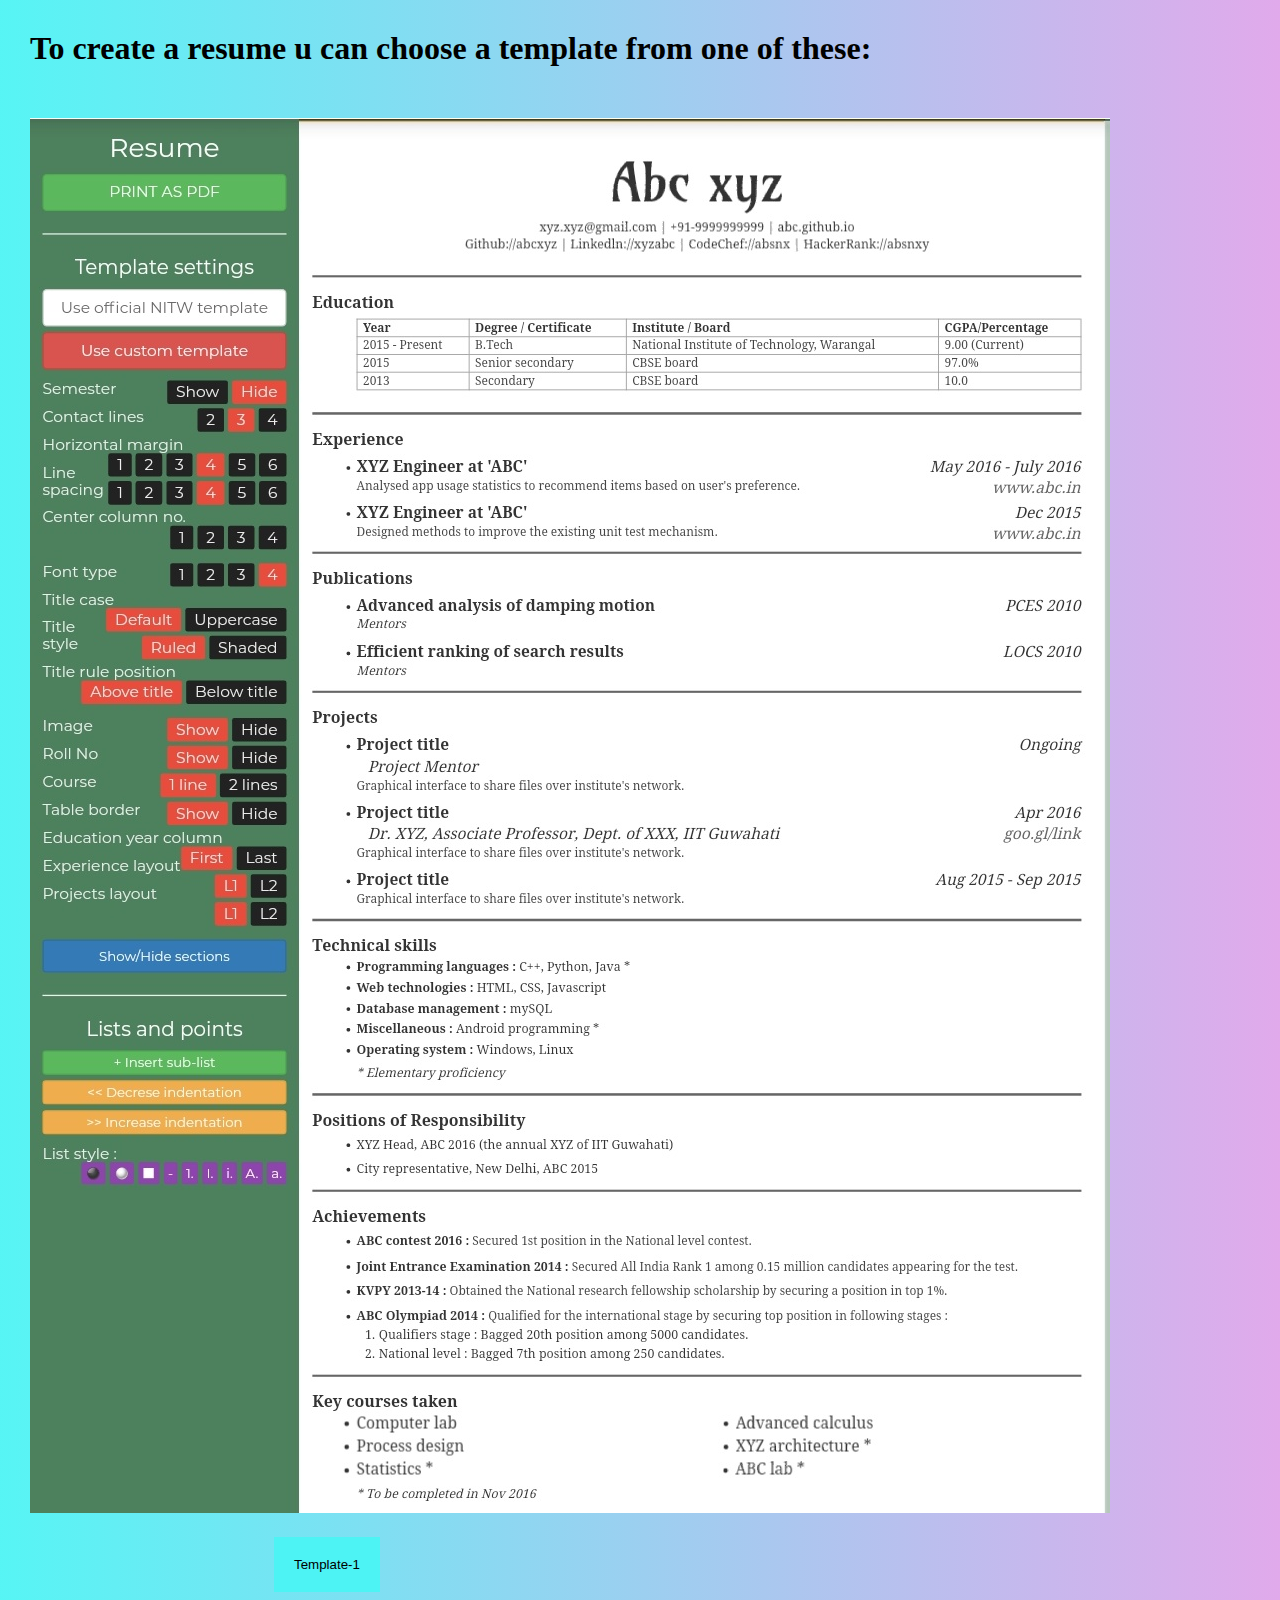
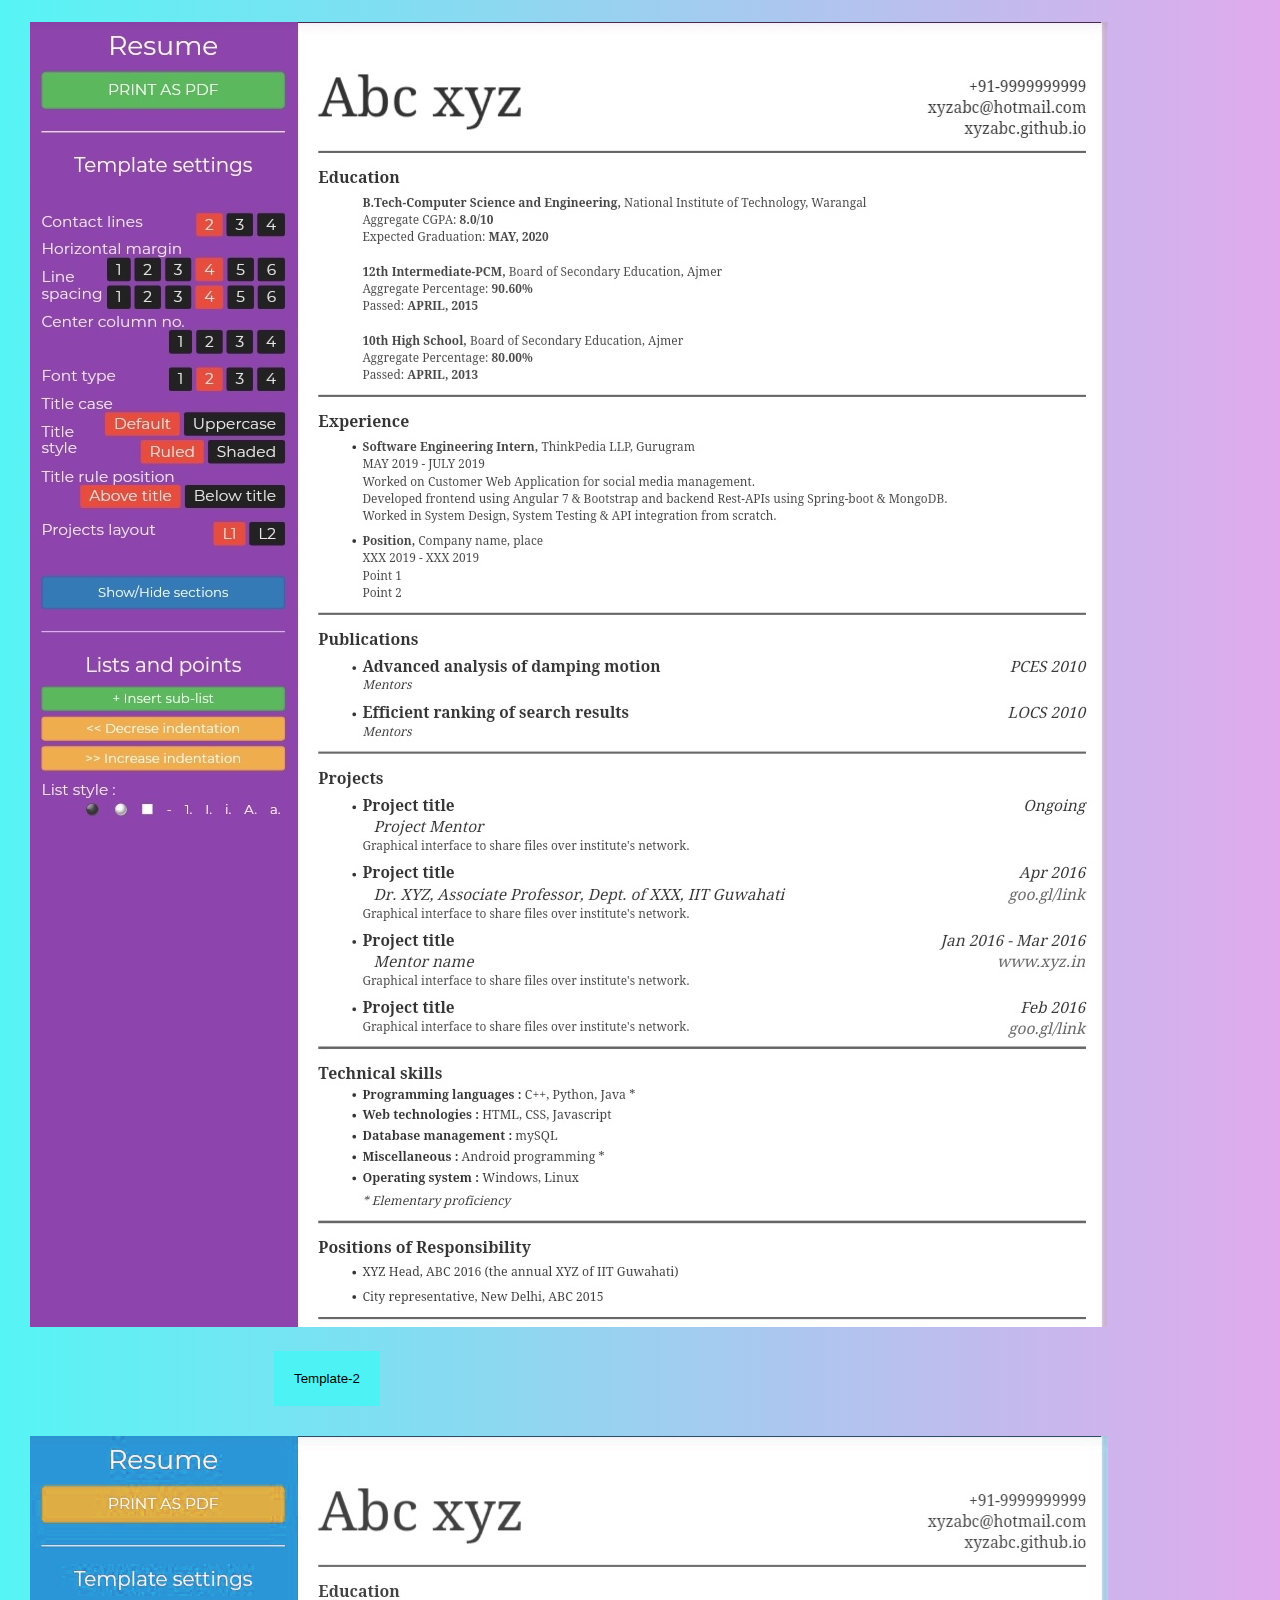
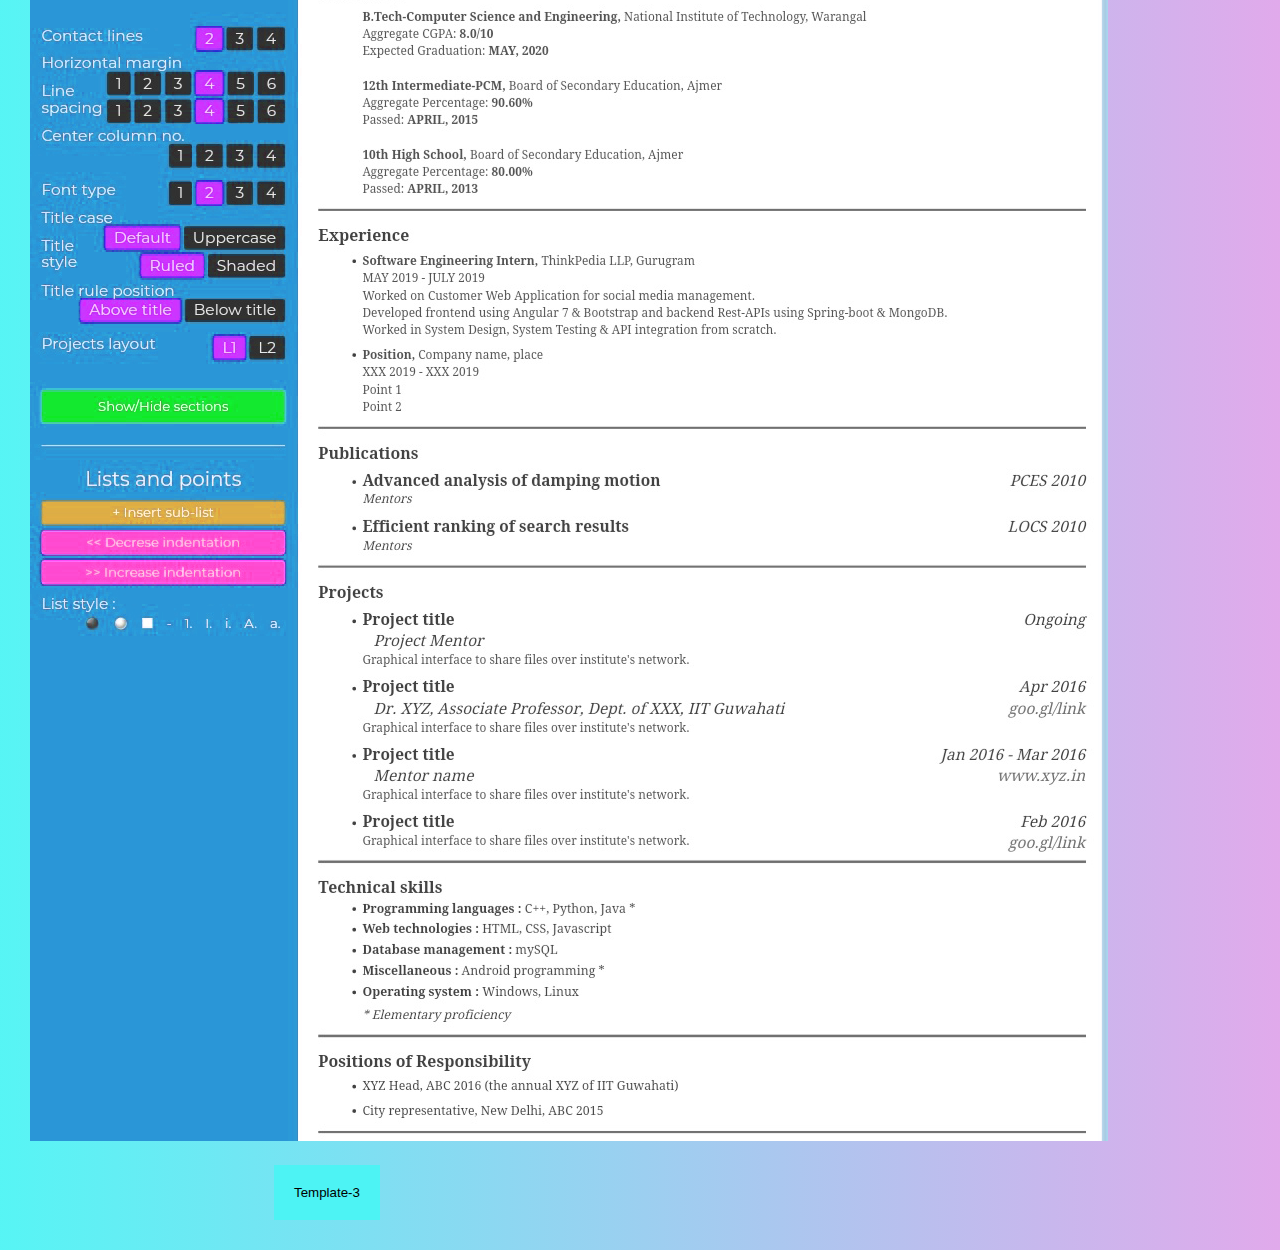
<file: project/templatepage.html>
<!DOCTYPE html>
<html lang="en">
<head>
    <meta charset="UTF-8">
    <meta http-equiv="X-UA-Compatible" content="IE=edge">
    <meta name="viewport" content="width=device-width, initial-scale=1.0">
    <link href="https://cdn.jsdelivr.net/npm/bootstrap@5.2.0/dist/css/bootstrap.min.css" 
    rel="stylesheet" integrity="sha384-gH2yIJqKdNHPEq0n4Mqa/HGKIhSkIHeL5AyhkYV8i59U5AR6csBvApHHNl/vI1Bx" 
    crossorigin="anonymous">
    <link rel="stylesheet" href="style2.css" />

<title>
  template
</title>

</head>

<body>
<h1>To create a resume u can choose a template from one of these:</h1>
<div class="container-fluid">
    <div class="row">
        <div class="col-sm-4">
            <img 
            src="/images/resume-1.jpeg"
            alt="resume1"
            />
<a href="1/index.html">
        <button class="button button1">
            Template-1
        </button>
</a>

        </div>

        <div class="col-sm-4">
            <img
            src="/images/resume-2.jpeg"
            alt="resume2"
            />
 <a href="2/index.html">      
        <button class="button button1">
            Template-2
        </button>
</a> 
    
        </div>

        <div class="col-sm-4">
            <img
            src="/images/resume-3.jpg"
            alt="resume3"
            />
<a href="3/index.html">
        <button class="button button1">
            Template-3
        </button>
</a>
        </div>


    </div>


</div>

</body>

    <script src="https://cdn.jsdelivr.net/npm/bootstrap@5.2.0/dist/js/bootstrap.bundle.min.js" 
        integrity="sha384-A3rJD856KowSb7dwlZdYEkO39Gagi7vIsF0jrRAoQmDKKtQBHUuLZ9AsSv4jD4Xa" 
        crossorigin="anonymous">
    </script>

</body>
</html>
</file>
<file: project/style2.css>
body{  
    background-image:linear-gradient(to right,rgba(73, 244, 244, 0.925),rgba(215, 143, 229, 0.76));
    font-family: Georgia, 'Times New Roman', Times, serif;
    margin-top: 20px;
    margin: 30px;

}

img{
    height:30% ;
    margin-top:30px;
}

button{
    color: black;
    background-color:rgba(73, 244, 244, 0.925);
    border: none;
    margin-top:20px;
    padding:20px;
    margin-left:20%;
}

button.button1:hover{
    background-color:rgba(215, 143, 229, 0.76) ;
}
</file>
